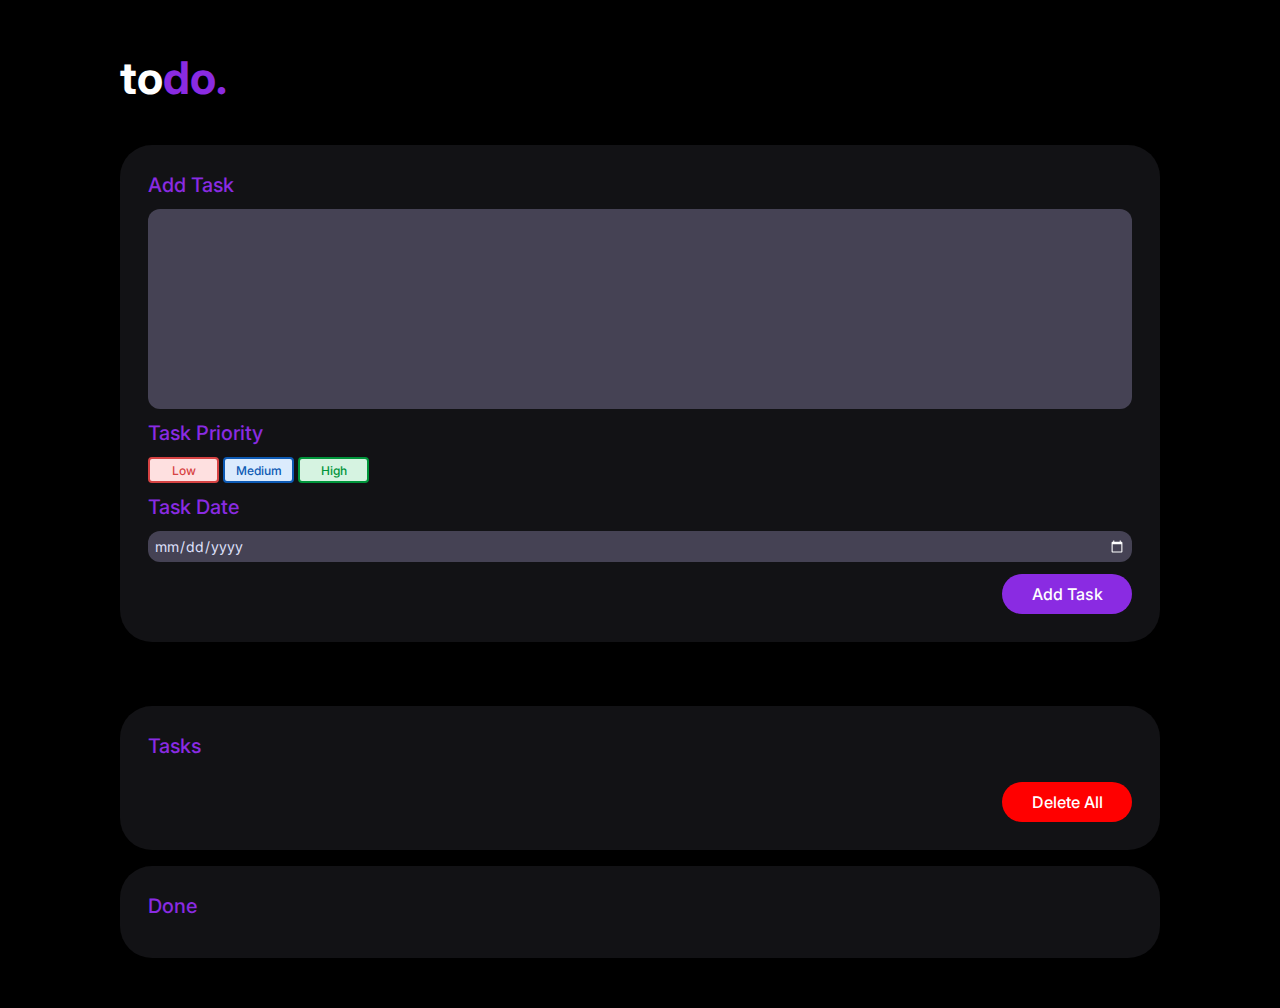
<file: index.html>
<!DOCTYPE html>
<html lang="en">

<head>
    <meta charset="UTF-8">
    <meta name="viewport" content="width=device-width, initial-scale=1.0">
    <title>To-Do List</title>
    <link rel="stylesheet" href="style.css">
    <link rel="stylesheet" href="default.css">
    <link rel="stylesheet" href="https://cdnjs.cloudflare.com/ajax/libs/font-awesome/6.5.2/css/all.min.css"
        integrity="sha512-SnH5WK+bZxgPHs44uWIX+LLJAJ9/2PkPKZ5QiAj6Ta86w+fsb2TkcmfRyVX3pBnMFcV7oQPJkl9QevSCWr3W6A=="
        crossorigin="anonymous" referrerpolicy="no-referrer" />
    <style>
        .completed {
            text-decoration: line-through;
        }
    </style>
</head>

<body>
    <nav>
        <p class="heading2">to</p>
        <p class="heading1">do.</p>
    </nav>
    <main>
        <div class="form-card">
            <p class="heading-text">Add Task</p>
            <textarea name="new-task" id="new-task"></textarea>
            <p class="heading-text">Task Priority</p>
            <div class="task-categories">
                <button class="dangerBtn priority-btn" data-priority="Low">Low</button>
                <button class="secondaryBtn priority-btn" data-priority="Medium">Medium</button>
                <button class="primaryBtn priority-btn" data-priority="High">High</button>
            </div>
            <p class="heading-text">Task Date</p>
            <input type="date" id="task-date">
            <div class="submit">
                <button class="add-button">Add Task</button>
            </div>
        </div>
        <div class="task-list-card">
            <p class="heading-text">Tasks</p>
            <div id="task-list"></div>
            <div class="task-button">
                <button class="delete-all-button">Delete All</button>
            </div>
        </div>
        <div class="done-list-card">
            <p class="heading-text">Done</p>
            <div id="done-list"></div>
        </div>
    </main>

    <script>
        document.addEventListener('DOMContentLoaded', function () {
            const newTaskInput = document.getElementById('new-task');
            const addButton = document.querySelector('.add-button');
            const taskList = document.getElementById('task-list');
            const doneList = document.getElementById('done-list');
            const deleteAllButton = document.querySelector('.delete-all-button');
            const priorityButtons = document.querySelectorAll('.priority-btn');
            const taskDateInput = document.getElementById('task-date');

            let selectedPriority = 'Low';

            priorityButtons.forEach(button => {
                button.addEventListener('click', function () {
                    selectedPriority = this.getAttribute('data-priority');
                });
            });

            function saveTasksToLocalStorage() {
                const tasks = [];
                taskList.querySelectorAll('.task-card').forEach(taskCard => {
                    tasks.push({
                        text: taskCard.querySelector('.task-title').textContent,
                        priority: taskCard.dataset.priority,
                        date: taskCard.dataset.date,
                        completed: taskCard.querySelector('input[type="checkbox"]').checked
                    });
                });

                doneList.querySelectorAll('.task-card').forEach(taskCard => {
                    tasks.push({
                        text: taskCard.querySelector('.task-title').textContent,
                        priority: taskCard.dataset.priority,
                        date: taskCard.dataset.date,
                        completed: taskCard.querySelector('input[type="checkbox"]').checked
                    });
                });

                localStorage.setItem('tasks', JSON.stringify(tasks));
            }

            function loadTasksFromLocalStorage() {
                const tasks = JSON.parse(localStorage.getItem('tasks')) || [];

                tasks.forEach(task => {
                    const taskItem = createTaskElement(task.text, task.priority, task.date, task.completed);
                    if (task.completed) {
                        doneList.appendChild(taskItem);
                    } else {
                        taskList.appendChild(taskItem);
                    }
                });
            }

            addButton.addEventListener('click', function () {
                const taskText = newTaskInput.value.trim();
                const taskDate = taskDateInput.value;

                if (taskText !== '' && taskDate !== '') {
                    const taskItem = createTaskElement(taskText, selectedPriority, taskDate, false);
                    taskList.appendChild(taskItem);
                    newTaskInput.value = '';
                    taskDateInput.value = '';
                    saveTasksToLocalStorage();
                }
            });

            function createTaskElement(taskText, priority, date, completed) {
                const taskDiv = document.createElement('div');
                taskDiv.className = 'task-card';
                taskDiv.dataset.priority = priority;
                taskDiv.dataset.date = date;

                const checkbox = document.createElement('input');
                checkbox.type = 'checkbox';
                checkbox.checked = completed;
                checkbox.addEventListener('change', function () {
                    if (checkbox.checked) {
                        taskTitle.classList.add('completed');
                        moveTaskToDone(taskDiv);
                    } else {
                        taskTitle.classList.remove('completed');
                        moveTaskBackToTodoList(taskDiv);
                    }
                    saveTasksToLocalStorage();
                });

                const taskTitle = document.createElement('p');
                taskTitle.className = 'task-title';
                taskTitle.textContent = `${taskText} (Priority: ${priority}, Date: ${date})`;
                if (completed) {
                    taskTitle.classList.add('completed');
                }

                taskDiv.appendChild(checkbox);
                taskDiv.appendChild(taskTitle);

                return taskDiv;
            }

            function moveTaskToDone(taskDiv) {
                taskDiv.remove();
                doneList.appendChild(taskDiv);
            }

            function moveTaskBackToTodoList(taskDiv) {
                taskDiv.remove();
                taskList.appendChild(taskDiv);
            }

            deleteAllButton.addEventListener('click', function () {
                taskList.innerHTML = '';
                doneList.innerHTML = '';
                saveTasksToLocalStorage();
            });

            loadTasksFromLocalStorage();
        });
    </script>
</body>

</html>
</file>
<file: style.css>
nav {
    width: 100%;
    padding-left: 120px;
    padding-top: 50px;
    display: flex;
}

main {
    padding: 40px 120px 50px 120px;
    width: 100%;
    height: 100%;
}

.form-card {
    width: 100%;
    height: 100%;
    background-color: #121215;
    border-radius: 32px;
    padding: 28px;
    display: flex;
    flex-direction: column;
    gap: 12px;
    margin-bottom: 64px;
}

.task-list-card {
    width: 100%;
    height: 100%;
    background-color: #121215;
    border-radius: 32px;
    padding: 28px;
    display: flex;
    flex-direction: column;
    gap: 12px;
}

.done-list-card {
    width: 100%;
    margin-top: 1rem;
    height: 100%;
    background-color: #121215;
    border-radius: 32px;
    padding: 28px;
    display: flex;
    flex-direction: column;
    gap: 12px;
}

.popup {
    width: 150px;
    height: 100%;
    background-color: #121215;
    border-radius: 24px;
    border-style: solid;
    border-color: blueviolet;
    border-width: 1px;
    padding: 28px;
    display: flex;
    flex-direction: column;
    gap: 16px;
}

.filter-text {
    display: flex;
    gap: 6px;
    font-family: "Inter", sans-serif;
    font-size: 14px;
    font-weight: 500;
    color: #dfe0fb;
}

.task-card {
    width: 100%;
    height: 35px;
    display: flex;
    align-items: center;
    margin-bottom: 8px;
    border-radius: 10px;
    background-color: #2f2d36;
}

input[type="date"] {
    background-color: #454254;
    border: none;
    border-radius: 12px;
    padding: 6px;
    font-family: "Inter", sans-serif;
    font-size: 14px;
    font-weight: 400;
    color: #dfe0fb;
    color-scheme: dark;
}

input[type="checkbox"] {
    appearance: none;
    -webkit-appearance: none;
    margin: 0px 14px 0px 14px;
    width: 16px;
    height: 16px;
    border-style: solid;
    border-width: 2px;
    border-radius: 50%;
    border-color: #84849d;
    cursor: pointer;
}

.input[type="checkbox"]::after {
    font-family: "Font Awesome 5 Free";
    font-weight: 900;
    content: "\f00c";
    font-size: 50px;
    color: #dfe0fb;
    display: none;
}

.input[type="checkbox"]:checked ::after {
    display: block;
    text-decoration: line-through;
}

.task-title {
    font-family: "Inter", sans-serif;
    font-size: 14px;
    font-weight: 400;
    color: #dfe0fb;
}

.task-button {
    display: flex;
    justify-content: end;
}

.add-button {
    width: 130px;
    height: 40px;
    border-radius: 24px;
    border: none;
    font-size: 16px;
    background: blueviolet;
    font-family: "Inter", sans-serif;
    font-size: 16px;
    font-weight: 500;
    color: white;
    transition: 2s;
}

.add-button:active {
    transform: scale(1.2);

    .roundcheck {
        display: none;
    }
}

.delete-all-button {
    width: 130px;
    height: 40px;
    border-radius: 24px;
    border: none;
    font-size: 16px;
    background: red;
    margin-left: 0.5rem;
    font-family: "Inter", sans-serif;
    font-size: 16px;
    font-weight: 500;
    color: white;
    transition: 2s;
}

.delete-all-button:active {
    transform: scale(1.2);

    .roundcheck {
        display: none;
    }
}

.submit {
    display: flex;
    justify-content: end;
}

.submit-button {
    width: 130px;
    height: 40px;
    border-radius: 24px;
    border: none;
    font-size: 16px;
    background: blueviolet;
    font-family: "Inter", sans-serif;
    font-size: 16px;
    font-weight: 500;
    color: white;
    transition: 2s;
}

.submit-button:active {
    transform: scale(1.2);

    .roundcheck {
        display: none;
    }
}

.dangerBtn {
    width: 71px;
    height: 26px;
    border-radius: 4px;
    border-style: solid;
    border-width: 2px;
    border-color: #D74343;
    background-color: #FEE0E0;
    font-family: "Inter", sans-serif;
    font-size: 12px;
    font-weight: 500;
    color: #D74343;
    transition: 2s;
}

.secondaryBtn {
    width: 71px;
    height: 26px;
    border-radius: 4px;
    border-style: solid;
    border-width: 2px;
    border-color: #0D5AB4;
    background-color: #DBEBFD;
    font-family: "Inter", sans-serif;
    font-size: 12px;
    font-weight: 500;
    color: #0D5AB4;
    transition: 2s;
}

.primaryBtn {
    width: 71px;
    height: 26px;
    border-radius: 4px;
    border-style: solid;
    border-width: 2px;
    border-color: #00953B;
    background-color: #D6F3E1;
    font-family: "Inter", sans-serif;
    font-size: 12px;
    font-weight: 500;
    color: #00953B;
    transition: 2s;
}

.dangerBtn:active {
    transform: scale(1.2);
}

.secondaryBtn:active {
    transform: scale(1.2);
}

.primaryBtn:active {
    transform: scale(1.2);
}

textarea {
    border: none;
    resize: none;
    outline-width: 0;
    width: 100%;
    height: 200px;
    background-color: #454254;
    border-radius: 12px;
    padding: 20px;
    font-family: "Inter", sans-serif;
    font-size: 16px;
    font-weight: 500;
    color: #dfe0fb;
}

@media (max-width: 640px) {
    main {
        padding: 30px 32px 30px 32px;
    }

    nav {
        padding-left: 32px;
    }
}
</file>
<file: default.css>
/* Font */
@import url('https://fonts.googleapis.com/css2?family=Inter:wght@100..900&display=swap');

/* Default Style */
* {
    margin: 0;
    padding: 0;
    box-sizing: border-box;
}

body {
    font-family: "Inter", sans-serif;
    font-weight: 400;
    font-style: normal;
    background-color: black;
}

.heading1 {
    font-family: "Inter", sans-serif;
    font-size: 45px;
    font-weight: 700;
    font-style: normal;
    color: blueviolet;
}

.heading2 {
    font-family: "Inter", sans-serif;
    font-size: 45px;
    font-weight: 700;
    font-style: normal;
    color: white;
}

.heading-text {
    font-family: "Inter", sans-serif;
    font-size: 20px;
    font-weight: 500;
    font-style: normal;
    color: blueviolet;
}
</file>
